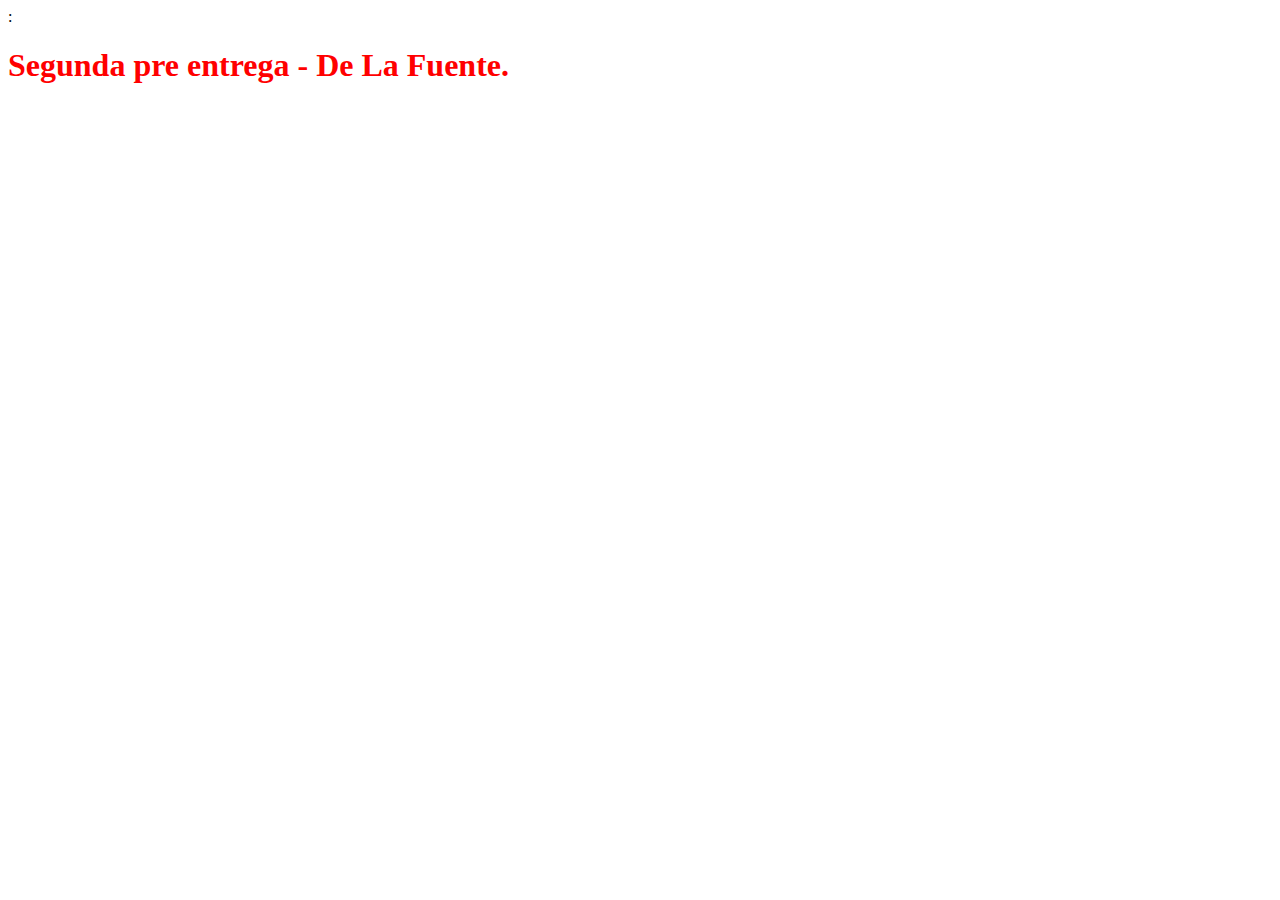
<file: index.html>
<!DOCTYPE html>
<html lang="en">
<head>
    <meta charset="UTF-8">
    <meta http-equiv="X-UA-Compatible" content="IE=edge">
    <meta name="viewport" content="width=device-width, initial-scale=1.0">
    <title>Primera pre entrega - De La Fuente</title>
    <link rel="stylesheet" href="style.css">:
</head>
<body>
    <h1>Segunda pre entrega - De La Fuente.</h1>

    <script src=main.js></script>
</body>
</html>
</file>
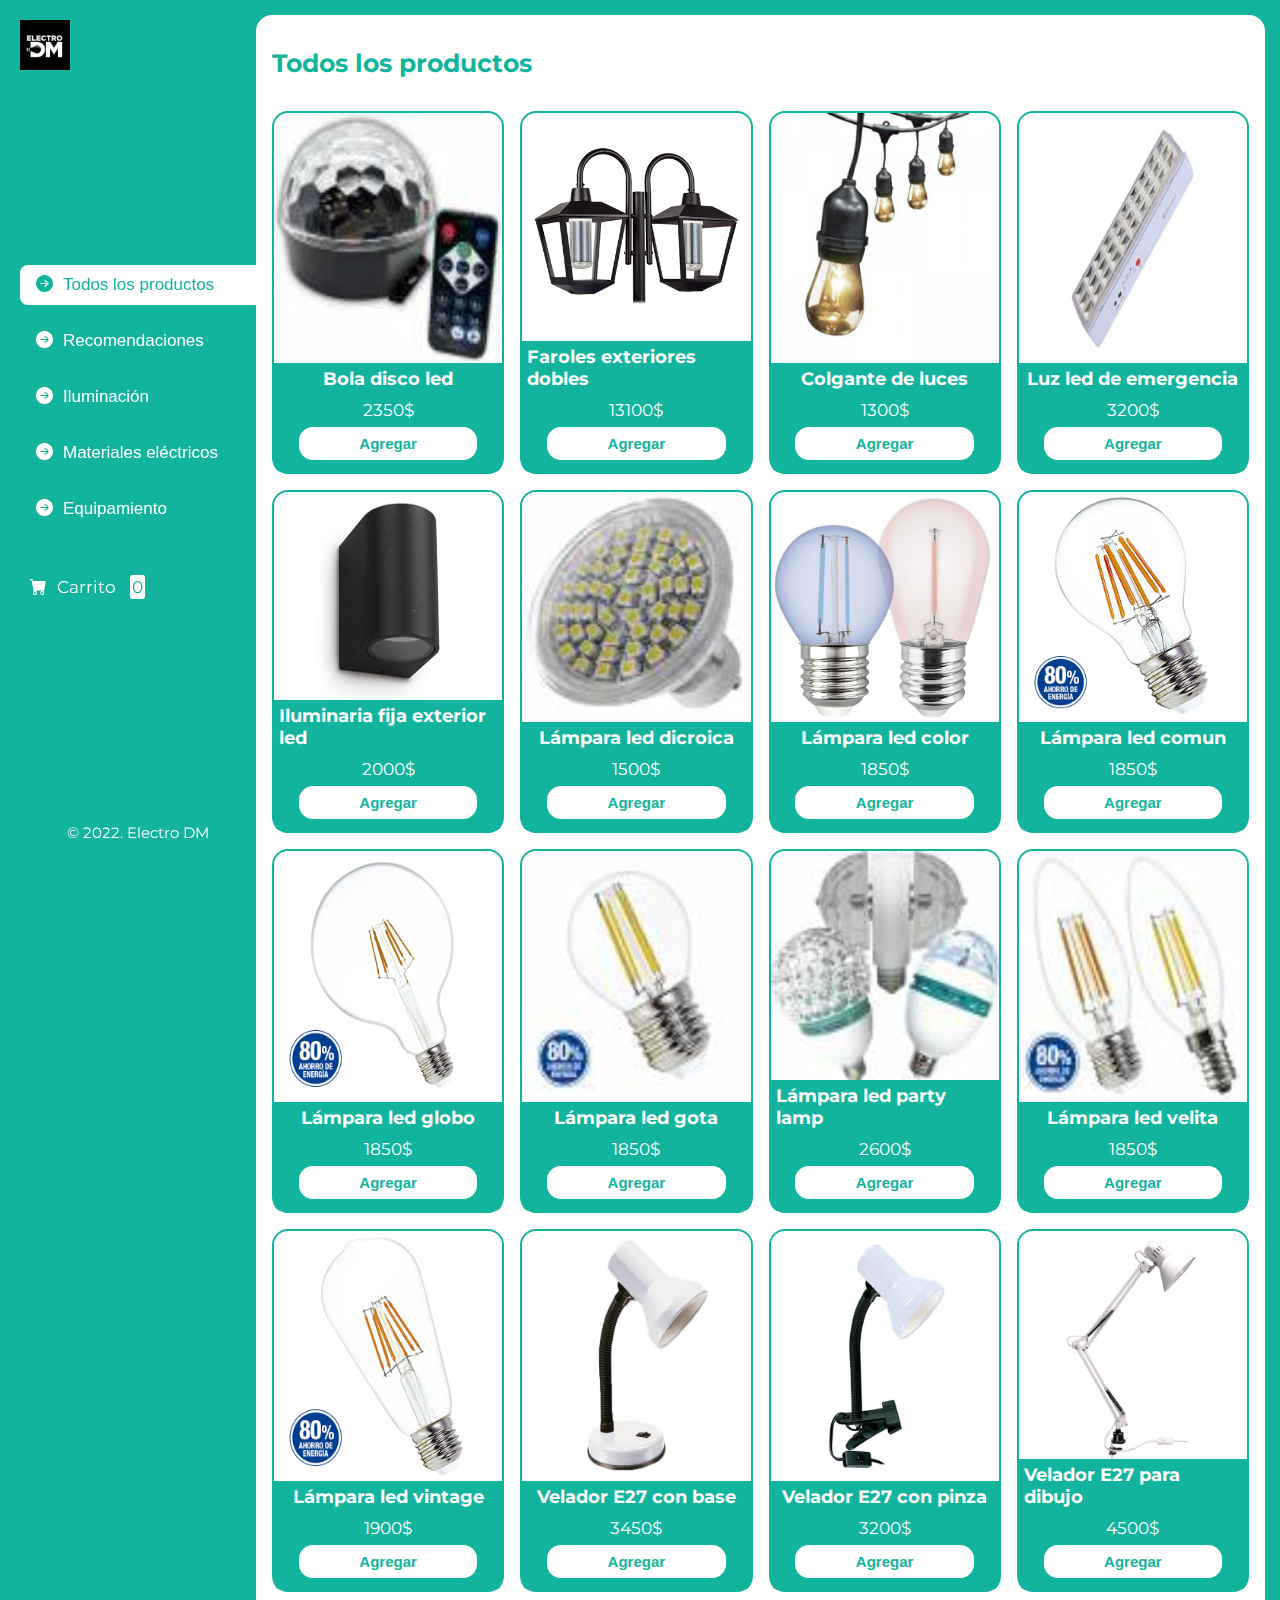
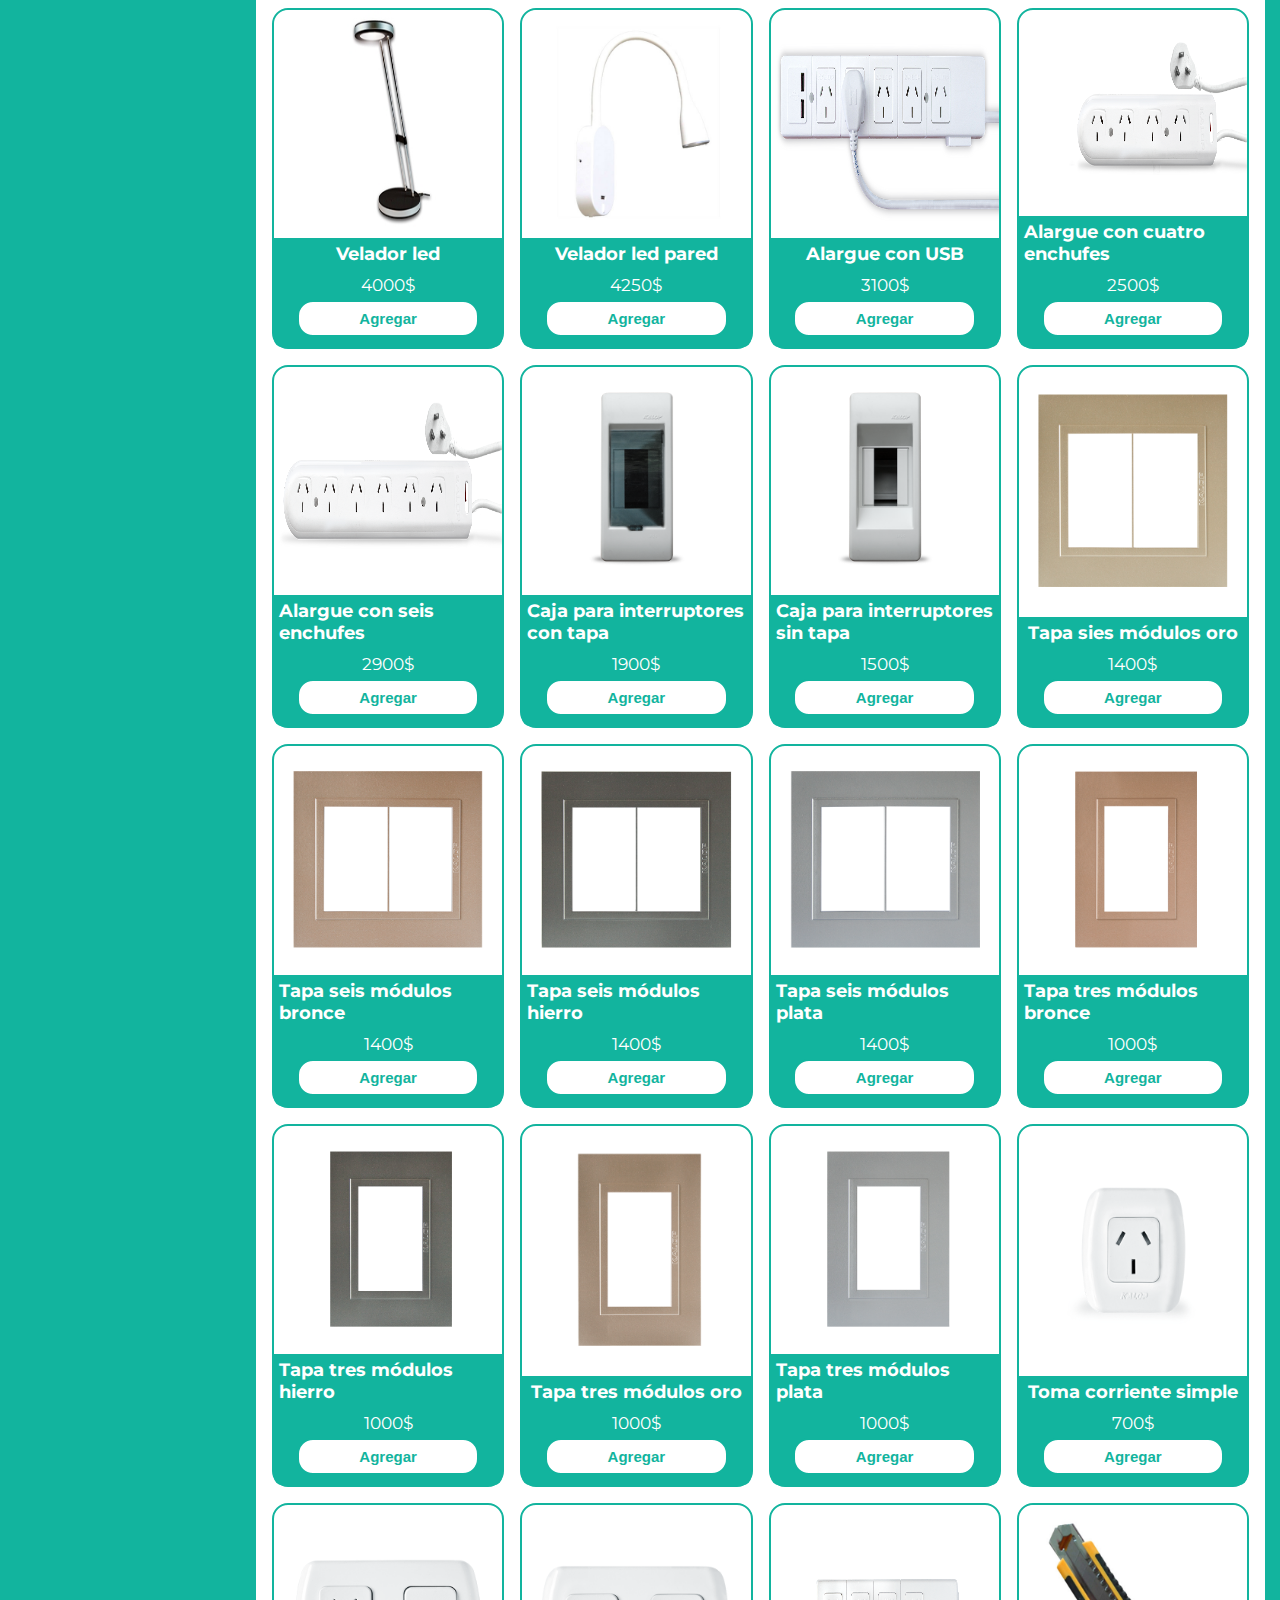
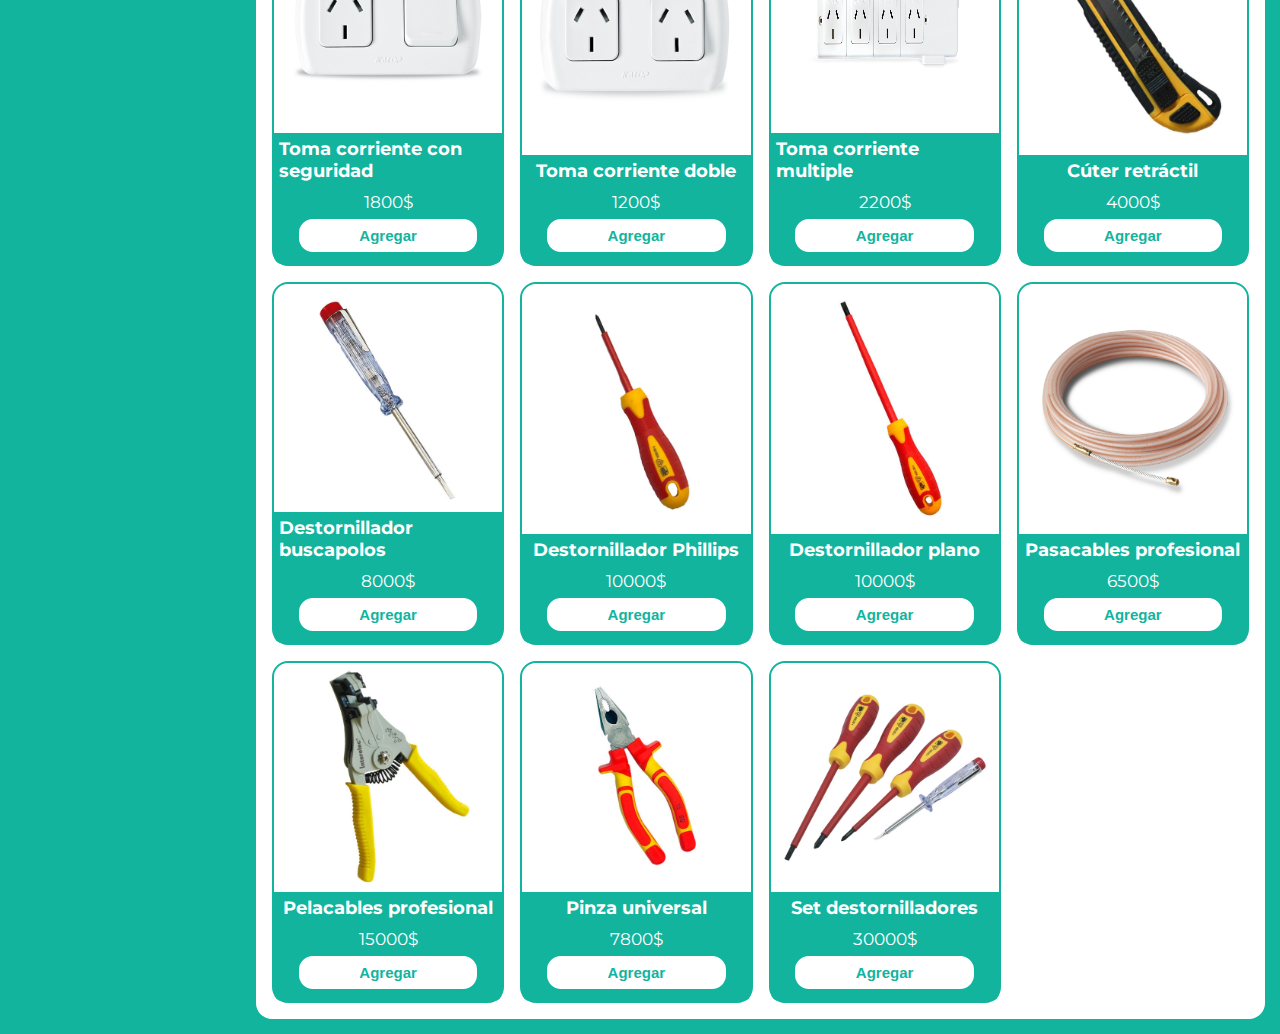
<file: ecommerce/index.html>
<!DOCTYPE html>
<html lang="en">

<head>
    <meta charset="UTF-8">
    <meta http-equiv="X-UA-Compatible" content="IE=edge">
    <meta name="viewport" content="width=device-width, initial-scale=1.0">
    <link rel="preconnect" href="https://fonts.googleapis.com">
    <link rel="preconnect" href="https://fonts.gstatic.com" crossorigin><link href="https://fonts.googleapis.com/css2?family=Montserrat:wght@200;500&display=swap" rel="stylesheet">
    <link rel="stylesheet" href="https://cdn.jsdelivr.net/npm/bootstrap-icons@1.10.2/font/bootstrap-icons.css">
    <title>Electro DM</title>
    <link rel="stylesheet" href="./style/style.css">
</head>

<body>
    <div class="wrapper">
        <aside>
            <header>
                <img class="logo" src="./assets/logo.jpg" alt="Logo">
            </header>
            <nav class="menu">
                <li><button id="todos" class="boton-categoria active" ><i class="bi bi-arrow-right-circle-fill"></i>Todos los productos</button></li>
                <li><button id="recomendaciones" class="boton-categoria"><i class="bi bi-arrow-right-circle-fill"></i>Recomendaciones</button></li>
                <li><button id="iluminacion" class="boton-categoria"><i class="bi bi-arrow-right-circle-fill"></i>Iluminación</button></li>
                <li><button id="materiales-electricos" class="boton-categoria"><i class="bi bi-arrow-right-circle-fill"></i>Materiales eléctricos</button></li>
                <li><button id="equipamiento" class="boton-categoria"><i class="bi bi-arrow-right-circle-fill"></i>Equipamiento</button></li>
                <li class="boton-carrito"></i><a href="./carrito.html"><i class="bi bi-cart-fill"></i>Carrito <spam class="numero-carrito">0</spam></a></li>
            </nav>
            <footer>
                <p class="footer">© 2022. Electro DM </p>
            </footer>
        </aside>

        <main>
            <h1 id="titulo-principal">Todos los productos</h1>
            <div id="contenedor-productos" class="contenedor-productos">
                
            </div>


        </main>

    </div>
    <script src="./script/script.js"></script>
</body>

</html>
</file>
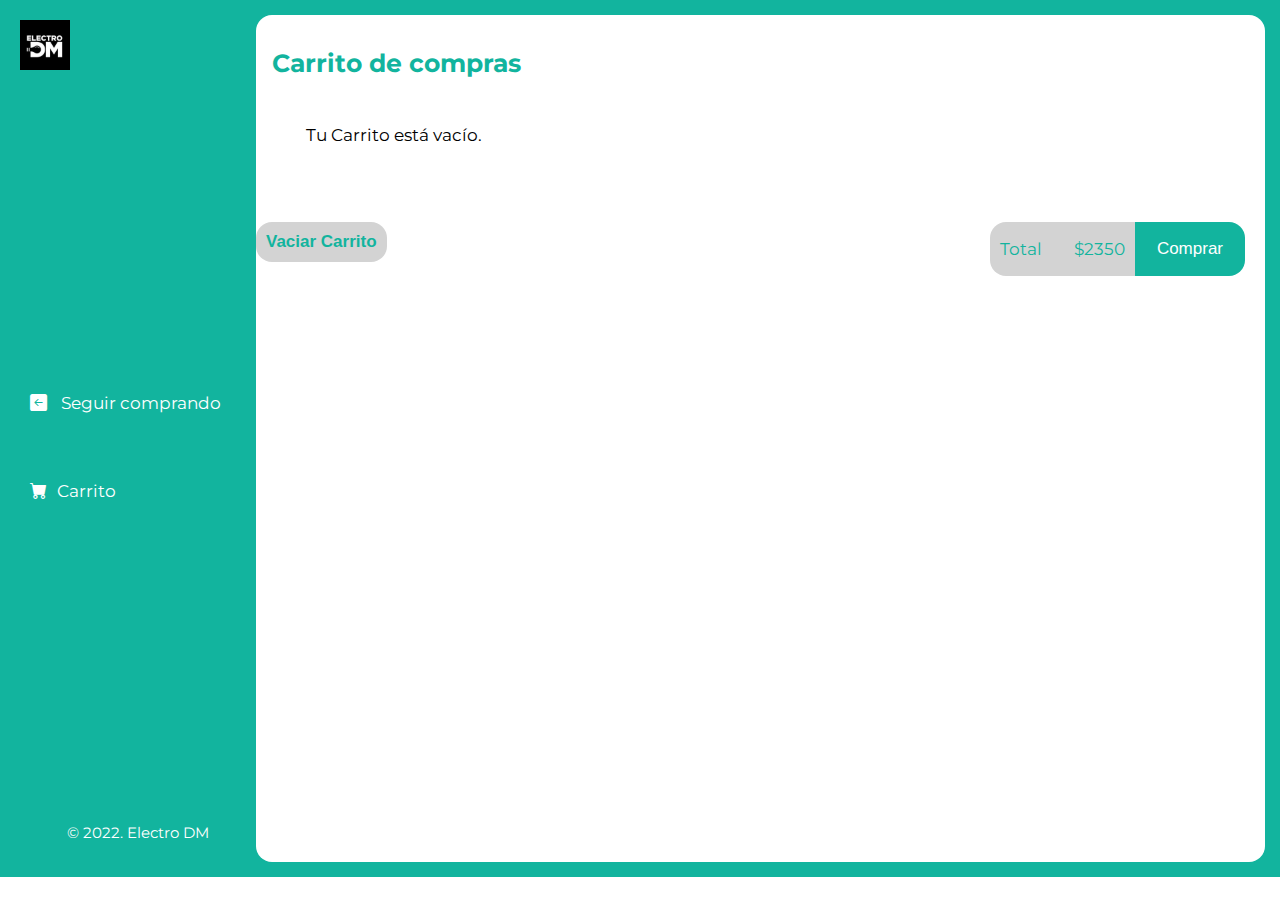
<file: ecommerce/carrito.html>
<!DOCTYPE html>
<html lang="en">

<head>
    <meta charset="UTF-8">
    <meta http-equiv="X-UA-Compatible" content="IE=edge">
    <meta name="viewport" content="width=device-width, initial-scale=1.0">
    <link rel="preconnect" href="https://fonts.googleapis.com"><link rel="preconnect" href="https://fonts.gstatic.com" crossorigin>
    <link href="https://fonts.googleapis.com/css2?family=Montserrat:wght@200;500&display=swap" rel="stylesheet">
    <link rel="stylesheet" href="https://cdn.jsdelivr.net/npm/bootstrap-icons@1.10.2/font/bootstrap-icons.css">
    <title>Electro DM</title>
    <link rel="stylesheet" href="./style/style.css">
</head>

<body>
    <div class="wrapper">
        <aside>
            <header>
                <img class="logo" src="./assets/logo.jpg" alt="Logo">
            </header>
            <nav class="menu">
                <li class="boton-carrito"><a href="./index.html"> <i class="bi bi-arrow-left-square-fill"></i> Seguir comprando</a></li>
                <li class="boton-carrito"><a href="./carrito.html"><i class="bi bi-cart-fill"></i>Carrito</a></li>
            </nav>
            <footer>
                <p class="footer">© 2022. Electro DM </p>
            </footer>
        </aside>

        <main>
            <h1 id="titulo-principal">Carrito de compras</h1>
            <div class="contenedor-carrito">
                <p id="carrito-vacio" class="carrito-vacio">Tu Carrito está vacío.</p>

                <div id="carrito-productos" class="carrito-productos disabled">

                    

                </div>
                <div id="carrito-botones" class="carrito-botones disabled">
                    <div class="boton-carrito-izquierda">
                        <button class="boton-carrito-borrar">Vaciar Carrito</button>
                    </div>
                    <div class="boton-carrito-derecha">
                        <div class="carrito-derecha-total">
                            <p>Total<p>
                            <p>$2350</p>
                        </div>  
                        <div class="carrito-derecha-comprar">
                            <button>Comprar</button>
                        </div>
                    </div>
                </div>
                
            </div>


        </main>

    </div>
    <script src="./script/carrito.js"></script>
</body>

</html>
</file>
<file: style.css>
h1 {
    color: red;
}
</file>
<file: ecommerce/style/style.css>
body {
    margin: 0;
    padding: 0;
    box-sizing: border-box;
    font-family: 'Montserrat', sans-serif;
}

li{
    list-style-type: none;
}

a {
    text-decoration: none; 
}

.wrapper {
    display:grid;
    grid-template-columns: 1fr 4fr;
    background-color: rgb(18, 180, 158);
    position:relative;
}
/* Menu */

aside {
    padding:20px;
    color:white;
    position:sticky;
    top:0;
    height:93vh;
    display:flex;
    flex-direction:column;
    justify-content: space-between;
    padding-right:0;
}


.logo {
    width: 50px;
    height:50px;
}

.menu {
    display: flex;
    flex-direction: column;
    gap:1rem;
    width:100%;
}

.menu .boton-categoria, a {
    background-color: transparent;
    color:white;
    font-size: 17px;
    border:none;
    height: 40px;
    cursor:pointer;
    width:100%;
    text-align:left;
}

.menu .active {
    background-color: white;
    color:rgb(18, 180, 158);
    font-size: 17px;
    border:none;
    height: 40px;
    cursor:pointer;
    border-radius: .5rem 0 0 .5rem;
}

.menu .boton-categoria:active {
    background-color: white;
    color:rgb(18, 180, 158);
    width:100%;
    text-align:left;
    border-radius: .5rem 0 0 .5rem;
    position:relative;
}




.menu i {
    padding: 10px;
}

.boton-carrito {
    margin-top: 2rem;
    height:40px;
}

.menu .numero-carrito {
    border-radius: .15rem;
    background-color: white;
    color:rgb(18, 180, 158);
    padding:2px;
    margin-left: 10px;
}


.footer{
    font-size: 15px;
    text-align:center;
}

main{
    background-color: white;
    margin:15px;
    border-radius: 1rem;
    margin-left:0;
}

main h1 {
    font-size: 25px;
    font-weight: bold;
    color:rgb(18, 180, 158);
    padding: 1rem 0 0 1rem;
}

.contenedor-productos {
    display:grid;
    grid-template-columns:1fr 1fr 1fr 1fr;
    gap: 1rem;
    padding: 1rem;
}

.carta {
    display:flex;
    flex-direction: column;
    border: 2px solid rgb(18, 180, 158);
    border-radius: 1rem;
}

.producto-imagen {
    width:100%;
    height:100%;
    border-radius: 1rem 1rem 0 0;
}

.producto-abajo {
    background-color:rgb(18, 180, 158);
    border-radius: 0 0 .5rem .5rem;
    display:flex;
    flex-direction: column;
    justify-content: center;
    align-items:center;
    color:white;
    margin:0;
    padding-bottom: 10px;
}

.producto-titulo {
    font-size: 18px;
    font-weight: bold;
    padding:5px;
    margin:0;
}

.producto-precio {
    font-size: 17px;
    padding:5px;
}

.producto-boton {
    width:80%;
    padding:8px;
    font-size: 15px;
    font-weight: bold;
    background-color:white;
    color:rgb(18, 180, 158);
    border: 2px solid rgb(18, 180, 158);
    border-radius: 1rem;
    cursor:pointer;
}

.producto-boton:hover {
    color:white;
    background-color:rgb(18, 180, 158);
    border: 2px solid white;
}

/*Carrito*/

.disabled {
    display:none;
}


.carrito-vacio {
    font-size: 17px;
    padding-left: 50px;
    padding-top: 30px;
    /*display:none;*/
}

.carrito-productos {
    display:flex;
    flex-direction: column;
    gap: 1rem;
    padding:20px;
    
}

.carrito-producto {
    display:flex;
    justify-content: space-between;
    align-items: center;
    padding:5px;
    background-color: lightgrey;
    color:rgb(18, 180, 158);
    border-radius: 1rem;
}

.carrito-producto-imagen {
    width: 4rem;
    height: 4rem;
    padding: 5px;
}

.carrito-producto small {
    font-size: 15px;
    font-weight: 500;
    padding-bottom: 20px;
}

.carrito-producto h2 {
    font-size: 20px;
    font-weight: bold;
    padding:0;
    margin:0;
}

.carrito-producto p {
    font-size: 18px;
    padding: 0;
    margin: 0;
}

.carrito-producto-borrar {
    border: 0;
    background-color: transparent;
    color: red;
    font-size: 20px;
    padding-right:10px;
    cursor: pointer;
}

.carrito-botones {
    margin-top: 20px;
    display:flex;
    justify-content: space-between;
}

.boton-carrito-borrar {
    border: 0;
    background-color: lightgrey;
    color:rgb(18, 180, 158);
    padding: 10px;
    font-weight:bold;
    border-radius: 1rem;
    cursor: pointer;
    font-size: 17px;
}


.boton-carrito-derecha {
    padding-right: 20px;
    display:flex;
    align-items: center;

}

.carrito-derecha-total {
    display:flex;
    gap: 1rem;
    color:rgb(18, 180, 158);
    background-color: lightgrey;
    border-radius: 1rem 0 0 1rem;
    padding: 0 10px;

}

.carrito-derecha-total p {
    font-size: 17px;
}

.carrito-derecha-comprar {
    background-color:rgb(18, 180, 158);
    color:white;
    border-radius: 0 1rem 1rem 0;
    padding: 16px;
    cursor: pointer;
}

.carrito-derecha-comprar button {
    border: 0;
    background-color: transparent;
    color: white;
    font-size: 17px;
    cursor: pointer;
}
</file>
